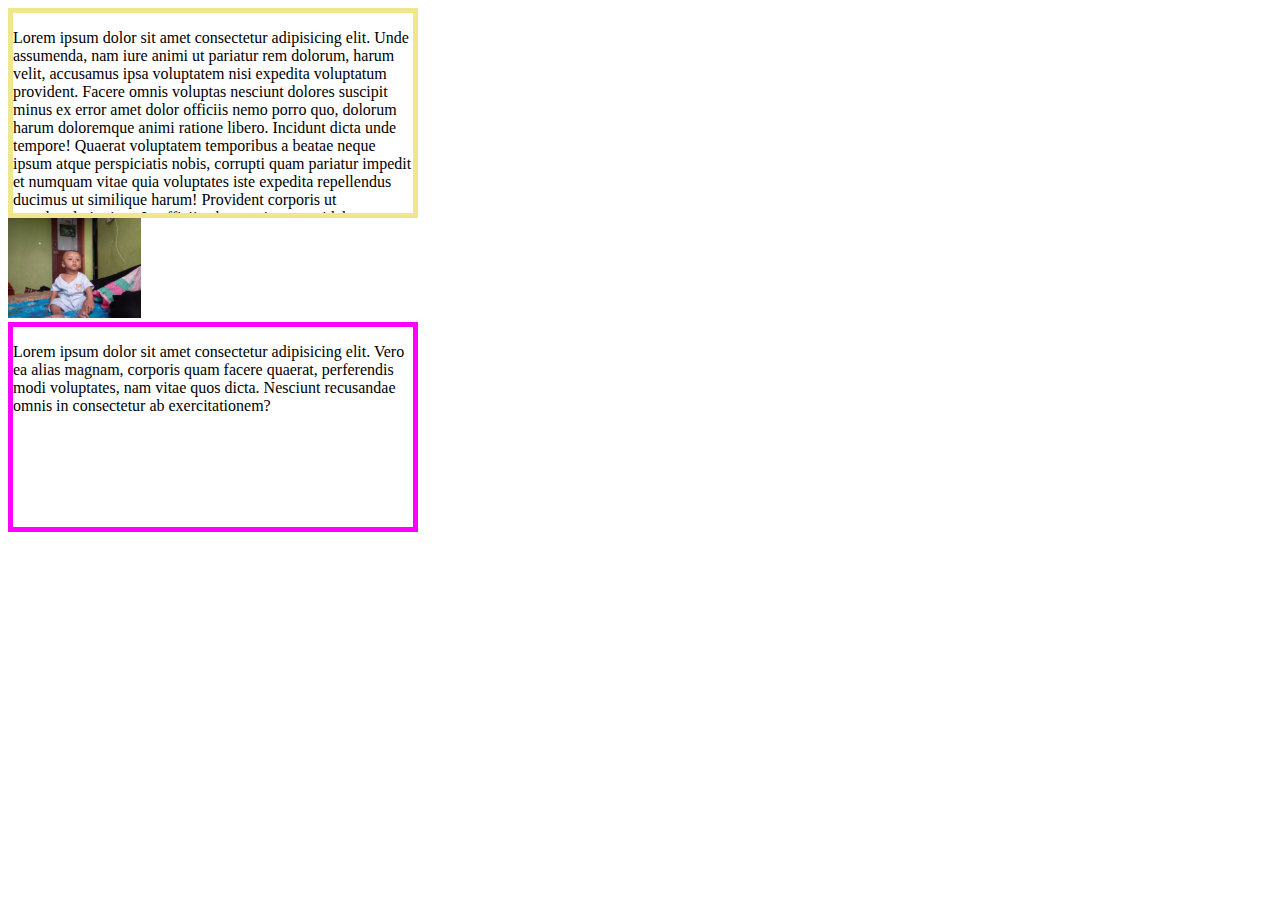
<file: index.html>
<!DOCTYPE html>
<html lang="en">
<head>
    <meta charset="UTF-8">
    <meta name="viewport" content="width=device-width, initial-scale=1.0">
    <title>Document</title>
    <link rel="stylesheet" href="style.css">
    <link rel="shortcut icon" href="ishak.png" type="image/x-icon">
</head>
<body>
    <div class="box">
        <p>Lorem ipsum dolor sit amet consectetur adipisicing elit. Unde assumenda, nam iure animi ut pariatur rem dolorum, harum velit, accusamus ipsa voluptatem nisi expedita voluptatum provident. Facere omnis voluptas nesciunt dolores suscipit minus ex error amet dolor officiis nemo porro quo, dolorum harum doloremque animi ratione libero. Incidunt dicta unde tempore! Quaerat voluptatem temporibus a beatae neque ipsum atque perspiciatis nobis, corrupti quam pariatur impedit et numquam vitae quia voluptates iste expedita repellendus ducimus ut similique harum! Provident corporis ut reprehenderit vitae. In officiis obcaecati, corrupti labore, asperiores voluptate hic iste facere repudiandae, exercitationem doloremque repellendus excepturi possimus ducimus laborum maxime quos adipisci rem fugit sed quisquam quis sapiente? Repellendus quidem neque ullam magni distinctio. Voluptatum assumenda incidunt eveniet quisquam.</p>
    </div>
    <img src="images/ishak.png" alt="">
    <div class="box2">
        <p>Lorem ipsum dolor sit amet consectetur adipisicing elit. Vero ea alias magnam, corporis quam facere quaerat, perferendis modi voluptates, nam vitae quos dicta. Nesciunt recusandae omnis in consectetur ab exercitationem?</p>
    </div>
</body>
</html>
</file>
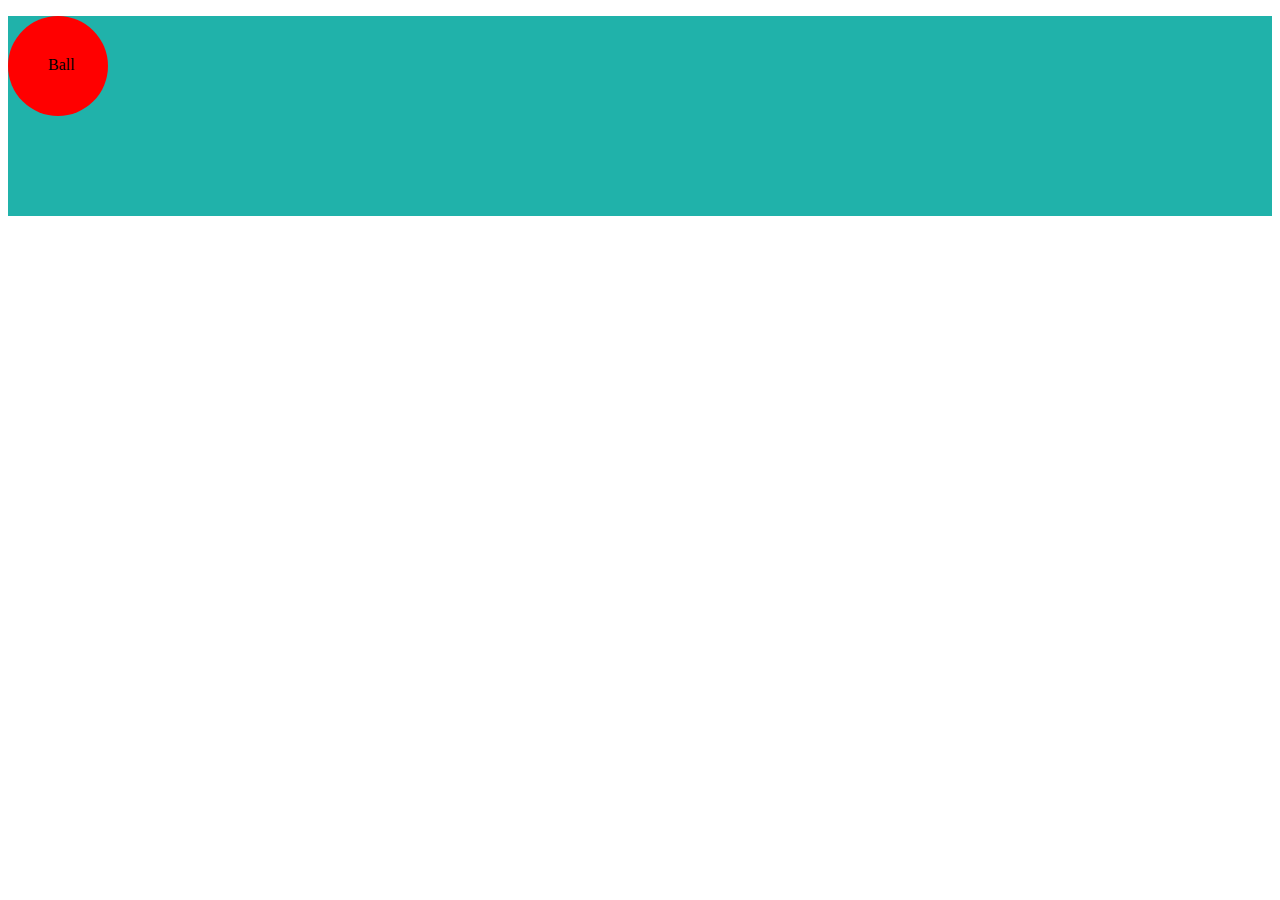
<file: animation.html>
<!DOCTYPE html>
<html lang="en">
<head>
    <meta charset="UTF-8">
    <meta name="viewport" content="width=device-width, initial-scale=1.0">
    <title>Document</title>
    <style>
        @keyframes slidein {
            0%{
                left:0px;
                top:0px;
            }
            25%{
                left: 450px;
                top: 100px;
                background-color: magenta;
            }
            50%{
                left:900px;
                top: 0px;
                background-color: aqua;
            }
            75%{
                left: 1350px;
                top: 100px;
                background-color: black;
            }
            100%{
                left: 1800px;
                top: 0px;
                background-color: blanchedalmond;
            }
        }
        .stage{
            background-color: lightseagreen;
            height: 200px;
        }
        .ball{
            width: 100px;
            height: 100px;
            background-color: red;
            border-radius: 50%;
            position: relative;
        }
        .ball p{
            padding:40px;
        }
        .stage:hover .ball{
            animation:slidein linear 2s infinite alternate;
        }
    </style>
</head>
<body>
    <div class="stage">
        <div class="ball"><p>Ball</p></div>
    </div>
</body>
</html>
</file>
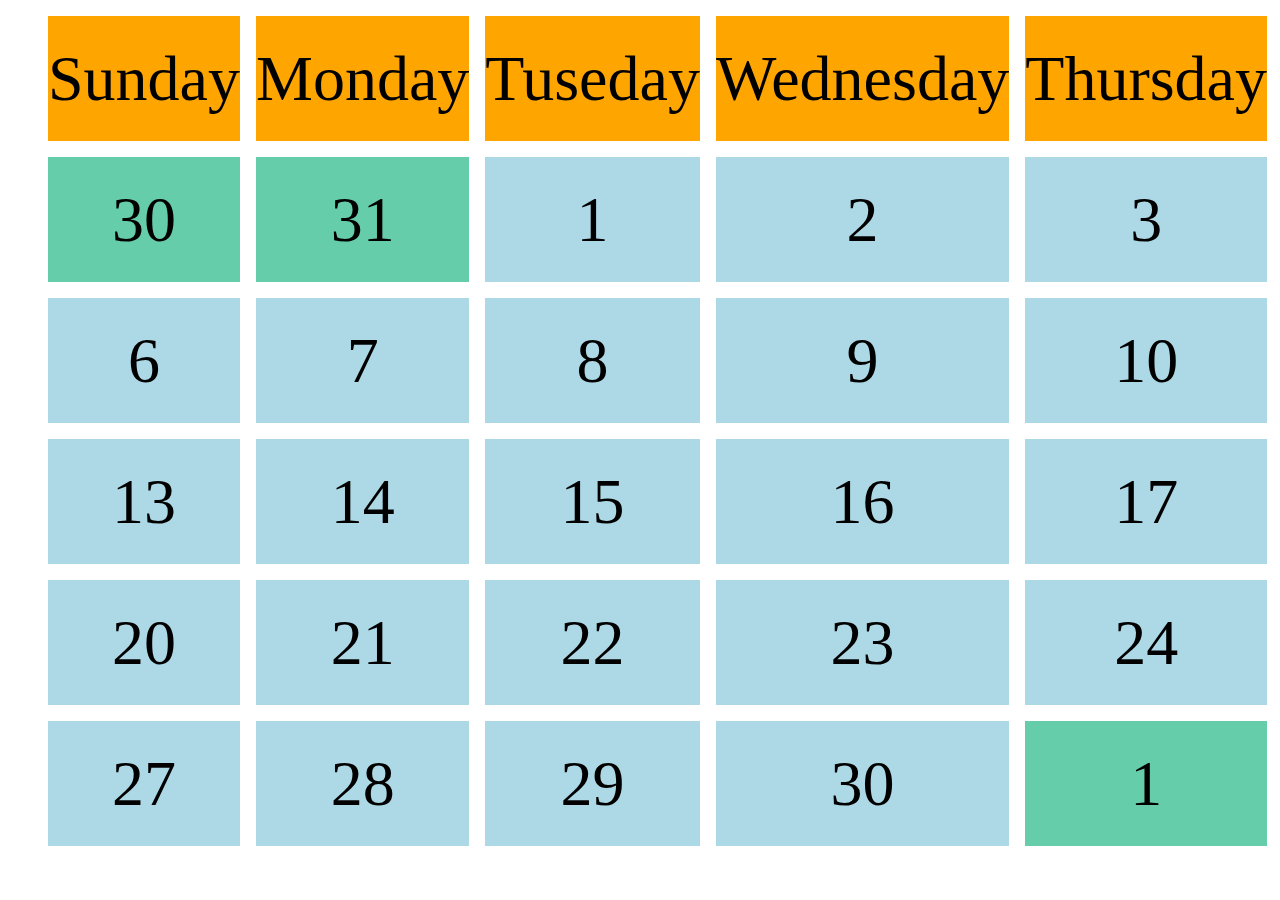
<file: clender.html>
<!DOCTYPE html>
<html lang="en">
<head>
    <meta charset="UTF-8">
    <meta name="viewport" content="width=device-width, initial-scale=1.0">
    <title>Document</title>
    <style>
        .calendar ul{
            display: grid;
            grid-template-columns: repeat(7, 1fr);
            grid-gap: 1em;
        }
        .calendar li{
            display: flex;
            justify-content: center;
            align-items: center;
            list-style: none;
            font-size: 4em ;
            height: 125px;
            background-color: lightblue;
        }
        .calendar .other-month{
            background-color: mediumaquamarine;
        }
        .calendar .day{
            background-color:orange;
        }
        .holyday{
            background-color: red!important;
        }
    </style>
</head>
<body>
    <div class="calendar">
        <ul>
            <li class="day">Sunday</li>
            <li class="day">Monday</li>
            <li class="day">Tuseday</li>
            <li class="day">Wednesday</li>
            <li class="day">Thursday</li>
            <li class="holyday">Friday</li>
            <li class="holyday">Saturday</li>
            <li class="other-month">30</li>
            <li class="other-month">31</li>
            <li>1</li>
            <li>2</li>
            <li>3</li>
            <li>4</li>
            <li>5</li>
            <li>6</li>
            <li>7</li>
            <li>8</li>
            <li>9</li>
            <li>10</li>
            <li>11</li>
            <li>12</li>
            <li>13</li>
            <li>14</li>
            <li>15</li>
            <li>16</li>
            <li>17</li>
            <li>18</li>
            <li>19</li>
            <li>20</li>
            <li>21</li>
            <li>22</li>
            <li>23</li>
            <li>24</li>
            <li>25</li>
            <li>26</li>
            <li>27</li>
            <li>28</li>
            <li>29</li>
            <li>30</li>
            <li class="other-month">1</li>
            <li class="other-month">2</li>
            <li class="other-month">3</li>
           
        </ul>
    </div>
</body>
</html>
</file>
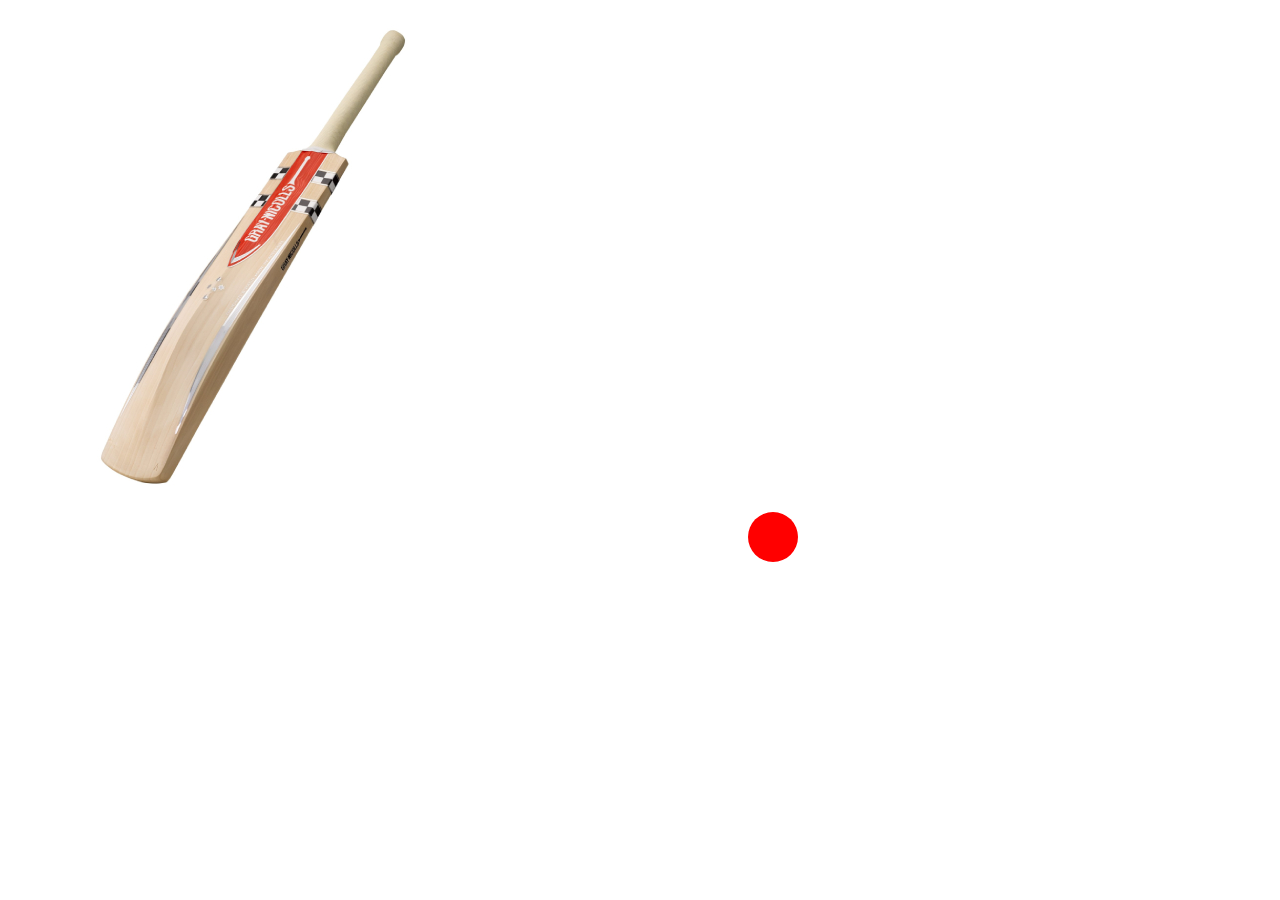
<file: cricket.html>
<!DOCTYPE html>
<html lang="en">
<head>
    <meta charset="UTF-8">
    <meta name="viewport" content="width=device-width, initial-scale=1.0">
    <title>Document</title>
    <style>
        .ball{
            width:50px;
            height: 50px;
            border-radius: 50%;
            background-color: red;
            position:relative;
            left: 740px;
            transition: transform 0.42s ease-in-out 0.4s;
        }
        .field:hover .ball{
            transform:translate(1000px,-200px);
        }
        .bat{
            transition: transform 0.4s ease-in ;
        }
        .bat:hover{
            transform: rotate(-60deg);
            transform-origin: 100% 0;
        }
    </style>
</head>
<body>
    <div class="field">
        <img class="bat" src="images/bat.jpg" alt="">
        <div class="ball"></div>
    </div>
</body>
</html>
</file>
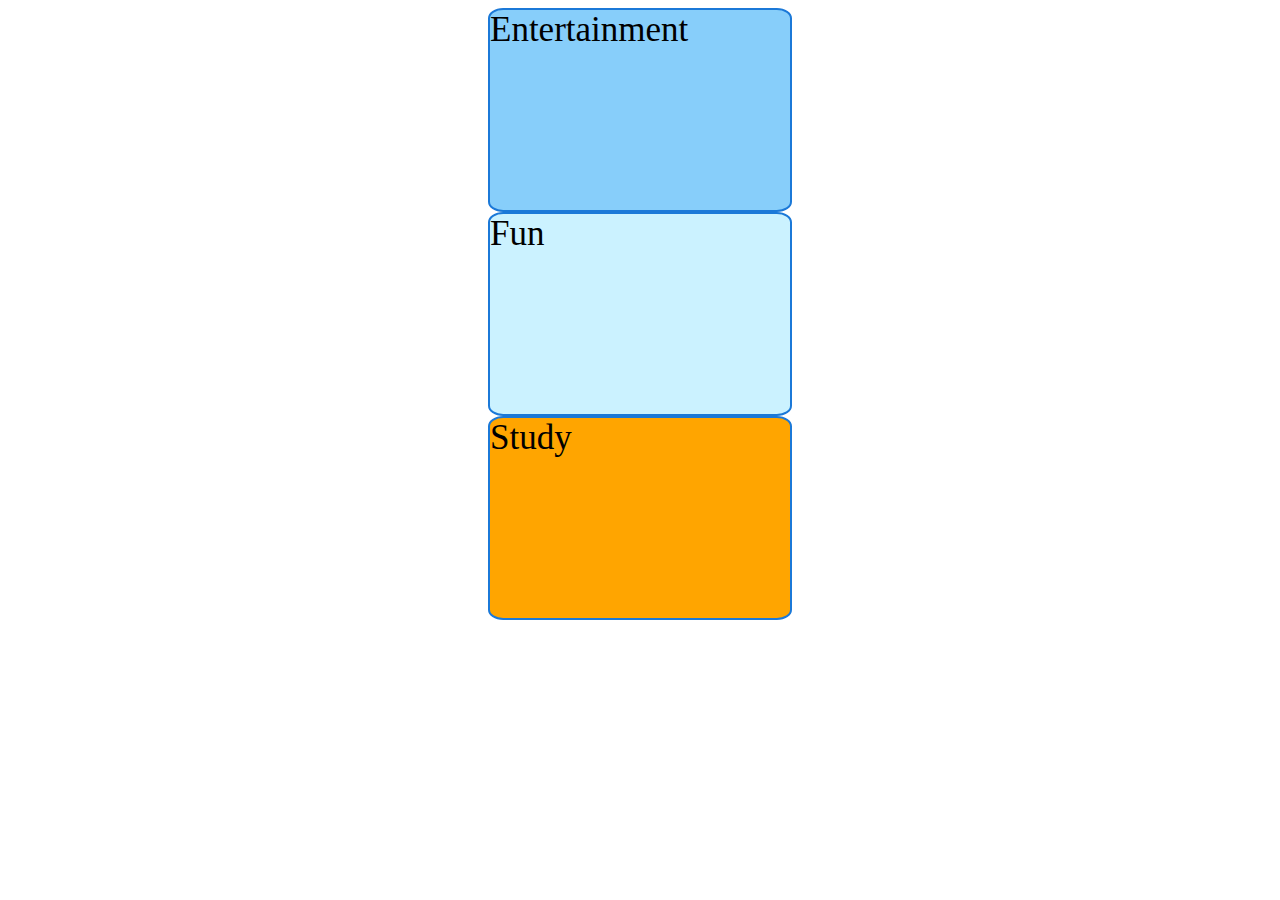
<file: flexible.html>
<!DOCTYPE html>
<html lang="en">
<head>
    <meta charset="UTF-8">
    <meta name="viewport" content="width=device-width, initial-scale=1.0">
    <title>Document</title>
    <style>
        .containar{
            display: flex;
            align-items:center;
            flex-direction:column-reverse;

        }
        .box{
            width: 300px;
            height: 200px;
            border:2px solid rgb(27, 121, 216);
            border-radius: 5%;
            font-size: 35px;
        }
        .entertainment{
            background-color: lightskyblue;
        }
        .Study{
            background-color: orange;
        }
        .Fun{
            background-color: rgba(0, 191, 255, 0.205);
        }
    </style>
</head>
<body>
    <div class="containar">
        <div class="box Study">Study </div>
        <div class="box Fun">Fun</div>
        <div class="box entertainment">Entertainment</div>
    </div>
</body>
</html>
</file>
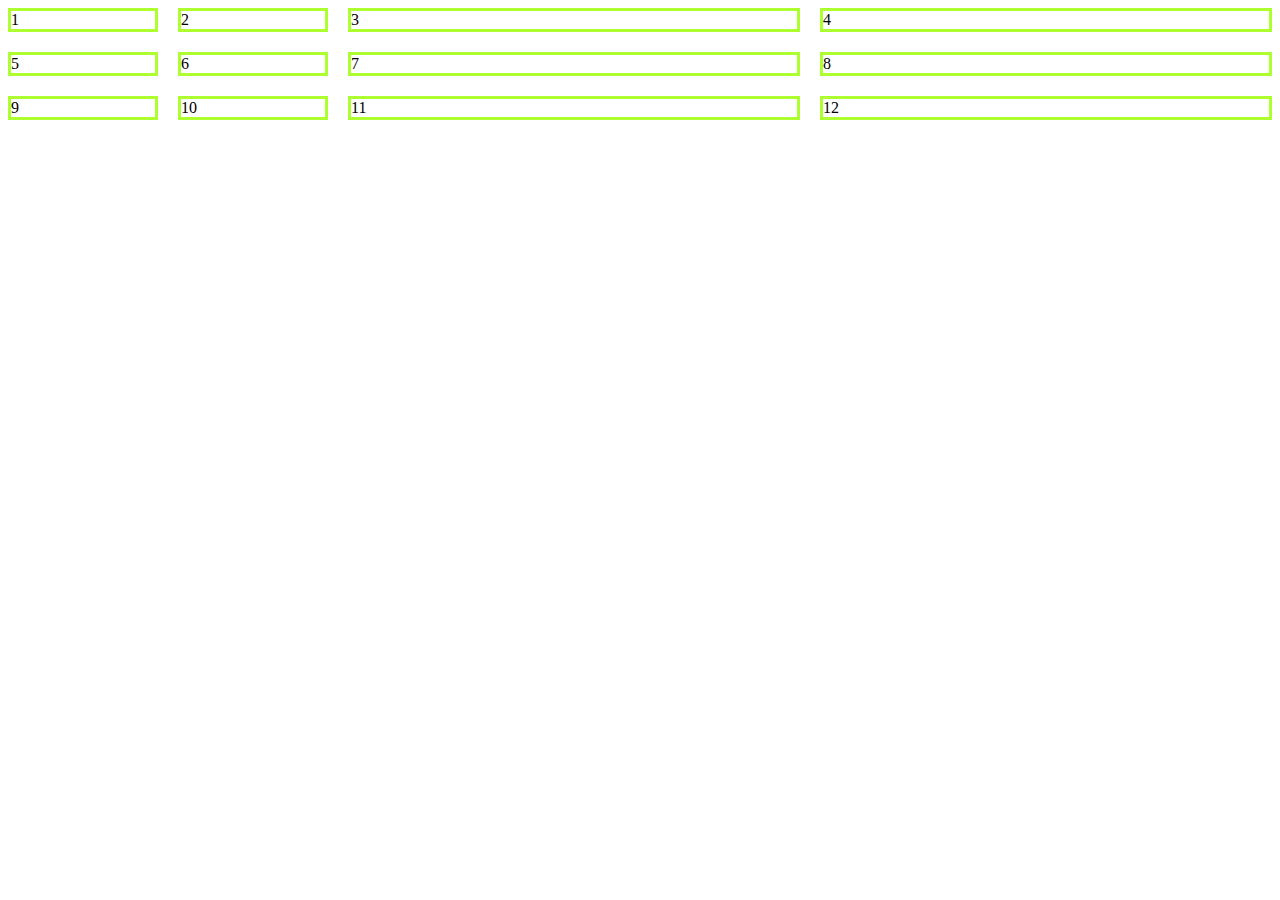
<file: grid.html>
<!DOCTYPE html>
<html lang="en">
<head>
    <meta charset="UTF-8">
    <meta name="viewport" content="width=device-width, initial-scale=1.0">
    <title>Document</title>
    <style>
        .grid{
            display: grid;
            grid-template-columns:150px 150px 1fr 1fr;
            grid-gap: 20px;
        }
        .box{
            border:3px solid greenyellow;
        }
    </style>
</head>
<body>
    <div class="grid">
        <div class="box">1</div>
        <div class="box">2</div>
        <div class="box">3</div>
        <div class="box">4</div>
        <div class="box">5</div>
        <div class="box">6</div>
        <div class="box">7</div>
        <div class="box">8</div>
        <div class="box">9</div>
        <div class="box">10</div>
        <div class="box">11</div>
        <div class="box">12</div>
    </div>
</body>
</html>
</file>
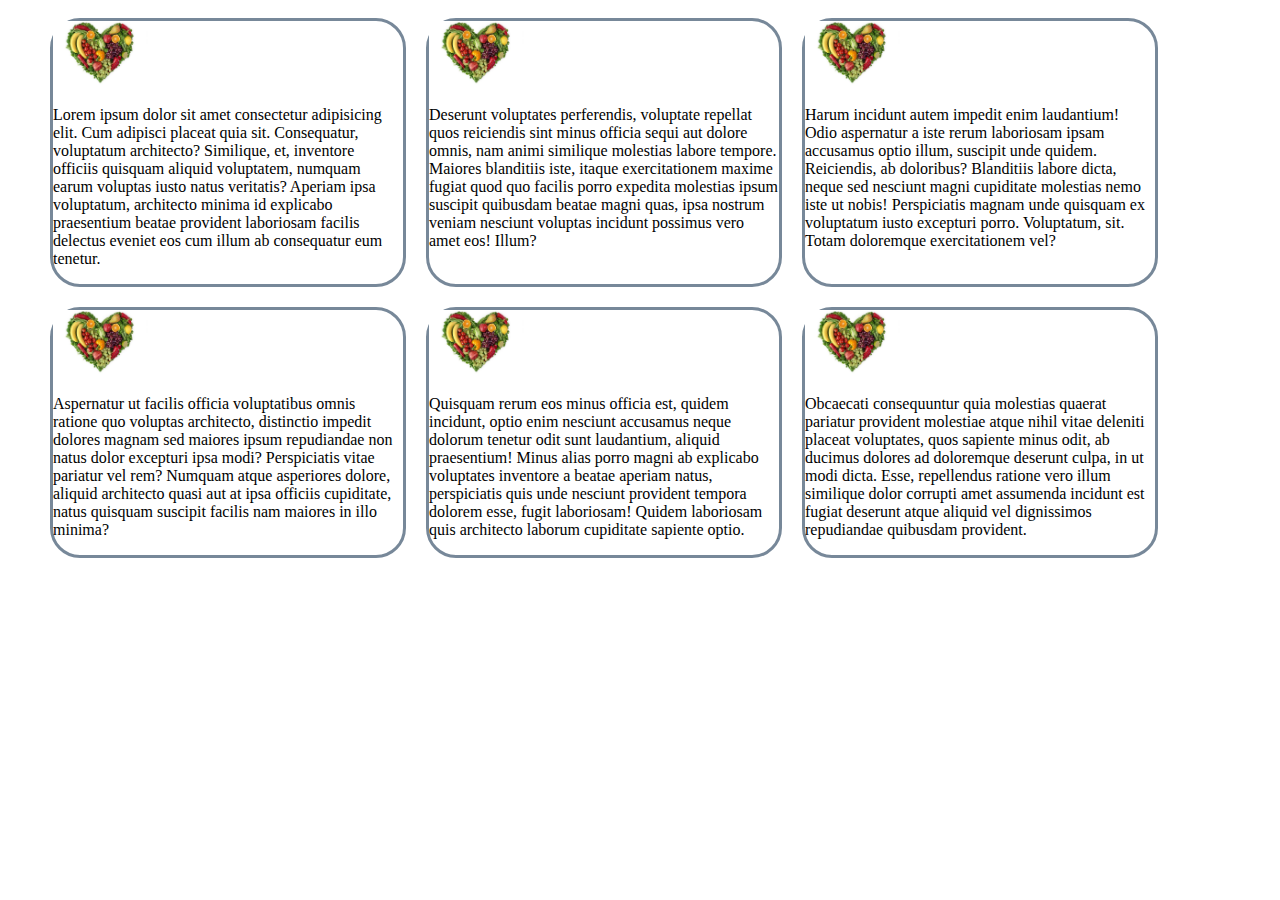
<file: mediaQuery.html>
<!DOCTYPE html>
<html lang="en">
<head>
    <meta charset="UTF-8">
    <meta name="viewport" content="width=device-width, initial-scale=1.0">
    <title>Document</title>
    <style>
        containar{
            display: flex;
            max-width: 1200px;
            margin: 0 auto;
            flex-wrap: wrap;
        }
        .food{
            border:3px solid lightslategray;
            border-radius: 30px;
            margin:10px;
            width: 350px;
        }
        .food img{
            width:100px;
        }

    </style>
</head>
<body>
    <containar>
        <div class="food">
            <img src="images/food.jpg" alt="">
            <p>Lorem ipsum dolor sit amet consectetur adipisicing elit. Cum adipisci placeat quia sit. Consequatur, voluptatum architecto? Similique, et, inventore officiis quisquam aliquid voluptatem, numquam earum voluptas iusto natus veritatis? Aperiam ipsa voluptatum, architecto minima id explicabo praesentium beatae provident laboriosam facilis delectus eveniet eos cum illum ab consequatur eum tenetur.</p>
        </div>
        <div class="food">
            <img src="images/food.jpg" alt="">
            <p>Deserunt voluptates perferendis, voluptate repellat quos reiciendis sint minus officia sequi aut dolore omnis, nam animi similique molestias labore tempore. Maiores blanditiis iste, itaque exercitationem maxime fugiat quod quo facilis porro expedita molestias ipsum suscipit quibusdam beatae magni quas, ipsa nostrum veniam nesciunt voluptas incidunt possimus vero amet eos! Illum?</p>
        </div>
        <div class="food">
            <img src="images/food.jpg" alt="">
            <p>Harum incidunt autem impedit enim laudantium! Odio aspernatur a iste rerum laboriosam ipsam accusamus optio illum, suscipit unde quidem. Reiciendis, ab doloribus? Blanditiis labore dicta, neque sed nesciunt magni cupiditate molestias nemo iste ut nobis! Perspiciatis magnam unde quisquam ex voluptatum iusto excepturi porro. Voluptatum, sit. Totam doloremque exercitationem vel?</p>
        </div>
        <div class="food">
            <img src="images/food.jpg" alt="">
            <p>Aspernatur ut facilis officia voluptatibus omnis ratione quo voluptas architecto, distinctio impedit dolores magnam sed maiores ipsum repudiandae non natus dolor excepturi ipsa modi? Perspiciatis vitae pariatur vel rem? Numquam atque asperiores dolore, aliquid architecto quasi aut at ipsa officiis cupiditate, natus quisquam suscipit facilis nam maiores in illo minima?</p>
        </div>
        <div class="food">
            <img src="images/food.jpg" alt="">
            <p>Quisquam rerum eos minus officia est, quidem incidunt, optio enim nesciunt accusamus neque dolorum tenetur odit sunt laudantium, aliquid praesentium! Minus alias porro magni ab explicabo voluptates inventore a beatae aperiam natus, perspiciatis quis unde nesciunt provident tempora dolorem esse, fugit laboriosam! Quidem laboriosam quis architecto laborum cupiditate sapiente optio.</p>
        </div>
        <div class="food">
            <img src="images/food.jpg" alt="">
            <p>Obcaecati consequuntur quia molestias quaerat pariatur provident molestiae atque nihil vitae deleniti placeat voluptates, quos sapiente minus odit, ab ducimus dolores ad doloremque deserunt culpa, in ut modi dicta. Esse, repellendus ratione vero illum similique dolor corrupti amet assumenda incidunt est fugiat deserunt atque aliquid vel dignissimos repudiandae quibusdam provident.</p>
        </div>
    </containar>
</body>
</html>
</file>
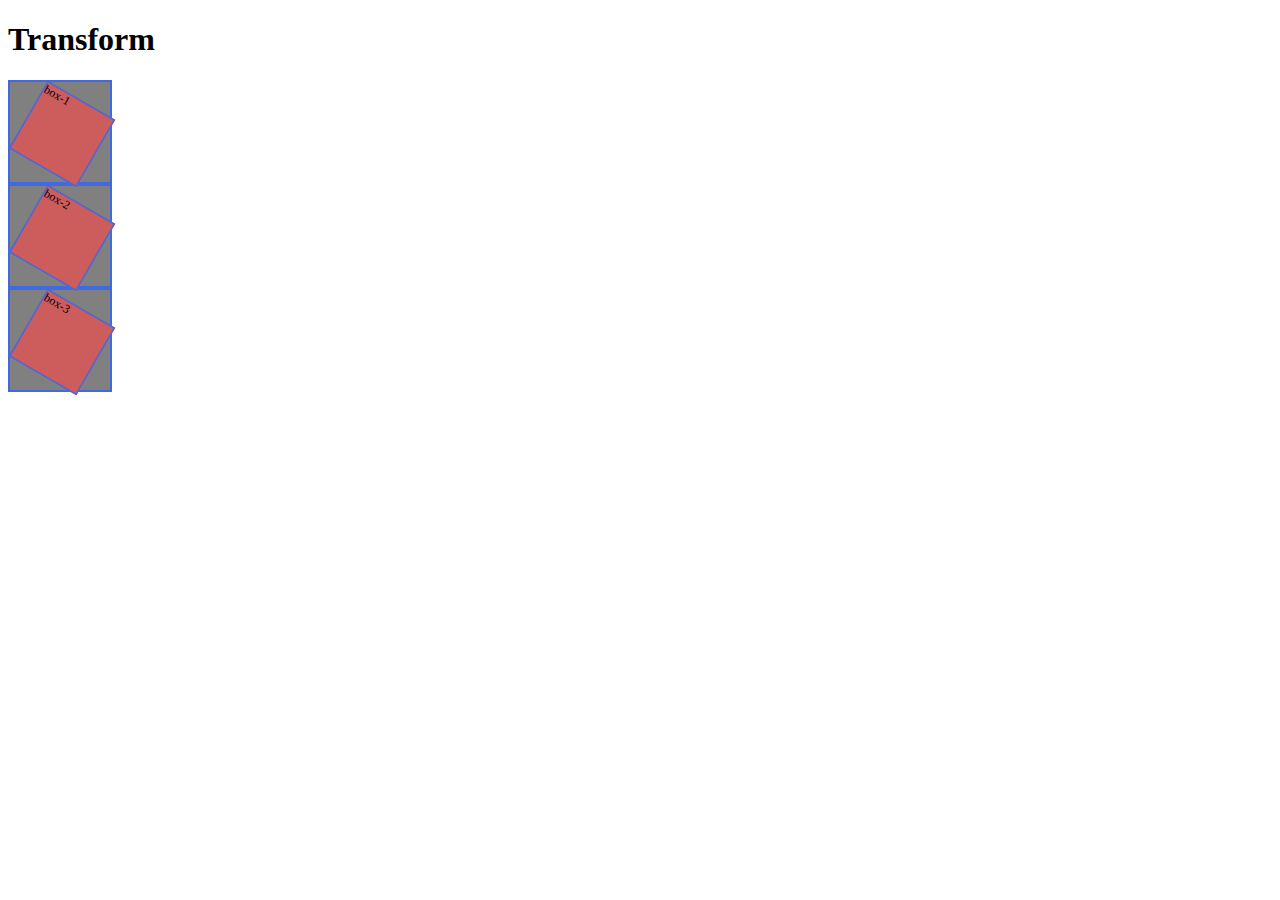
<file: transform.html>
<!DOCTYPE html>
<html lang="en">
<head>
    <meta charset="UTF-8">
    <meta name="viewport" content="width=device-width, initial-scale=1.0">
    <title>Document</title>
    <style>
        .box{
            width: 100px;
            height: 100px;
            border: 2px solid royalblue;
        }
        .outer{
            background-color: gray;
        }
        .inner{
            background-color: indianred;
            transform:rotate(30deg) scale(0.75);
        }
    </style>
</head>
<body>
    <h1>Transform</h1>
    <div class="box outer">
        <div class="box inner">box-1</div>
    </div>
    <div class="box outer">
        <div class="box inner">box-2</div>
    </div>
    <div class="box outer">
        <div class="box inner">box-3</div>
    </div>
</body>
</html>
</file>
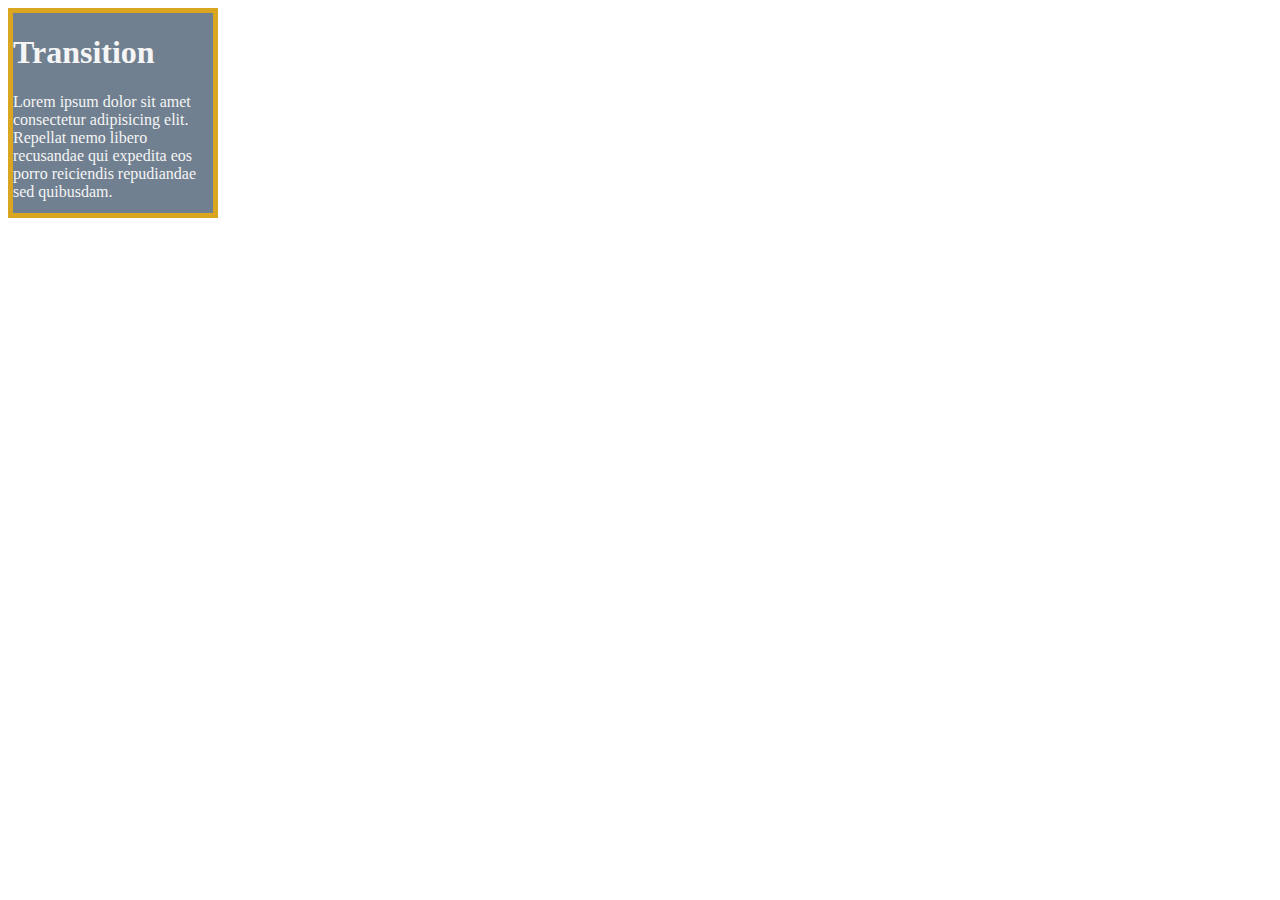
<file: transition.html>
<!DOCTYPE html>
<html lang="en">
<head>
    <meta charset="UTF-8">
    <meta name="viewport" content="width=device-width, initial-scale=1.0">
    <title>Document</title>
    <style>
        .box{
            width: 200px;
            height: 200px;
            color:whitesmoke;
            border:5px solid goldenrod;
            background-color: slategrey;
            transition:background-color 10s 1s,width 2s ease-in-out 1s,height 2s ease-in-out 5s;
        }
        .box:hover{
            background-color: springgreen;
            width: 400px;
            height: 400px;
        }
    </style>
</head>
<body>
    <div class="box">
        <h1>Transition</h1>
        <p>Lorem ipsum dolor sit amet consectetur adipisicing elit. Repellat nemo libero recusandae qui expedita eos porro reiciendis repudiandae sed quibusdam.</p>
    </div>
</body>
</html>
</file>
<file: style.css>
.box{
    border:5px solid khaki;
    width:400px;
    height: 200px;
    overflow:auto;
}
.box2{
    border:5px solid fuchsia;
    width: 400px;
    height: 200px;
}
</file>
